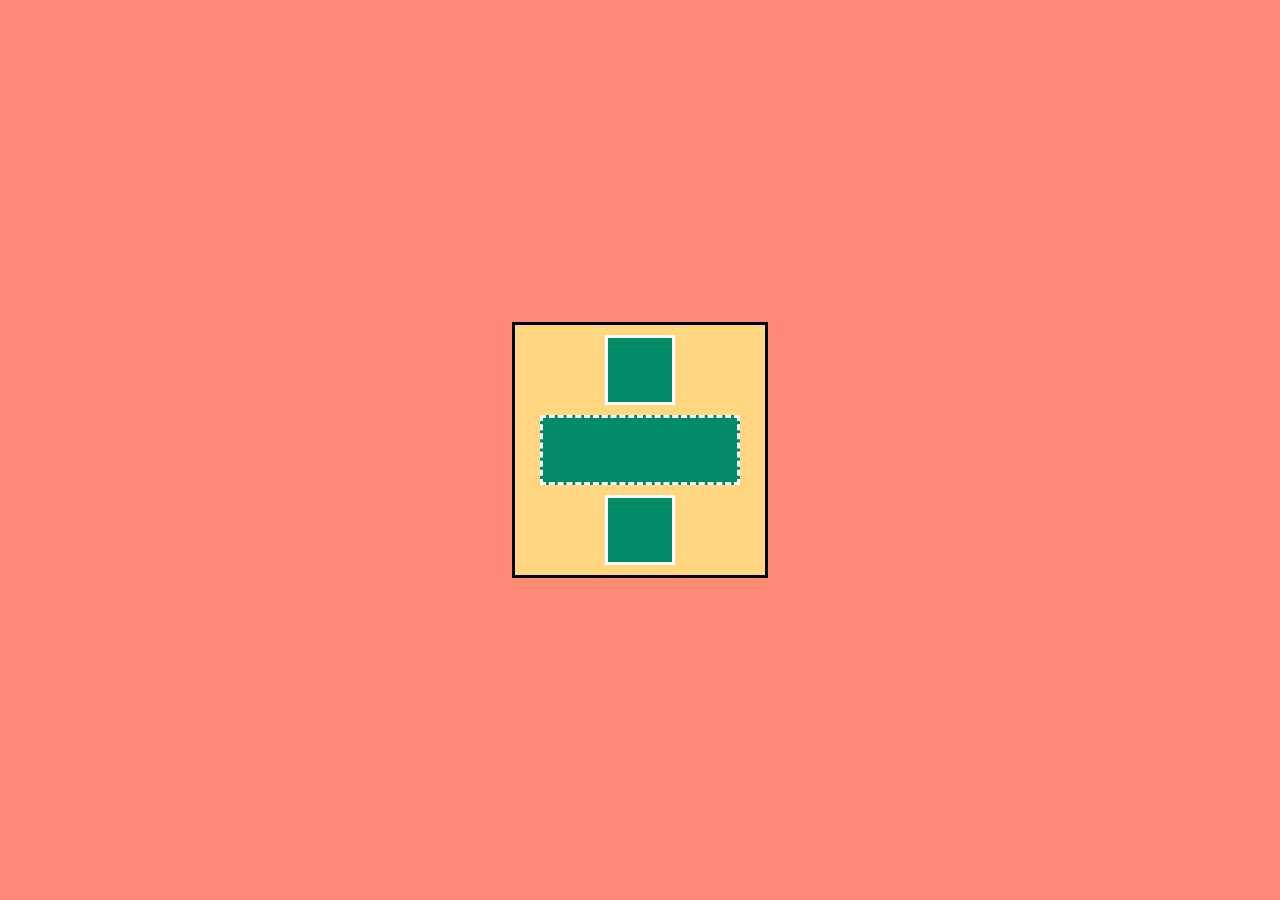
<file: challenge/index.html>
<!DOCTYPE html>
<html>

<head>
  <meta charset="utf-8">
  <meta name="viewport" content="width=device-width">
  <title>make shape with CSS</title>
  <link rel="stylesheet" href="style.css">
</head>

<body>
  <div id="outer-square">
    <div id="square"></div>
    <div id="rectangle"></div>
    <div id="square"></div>
  </div>


</body>

</html>
</file>
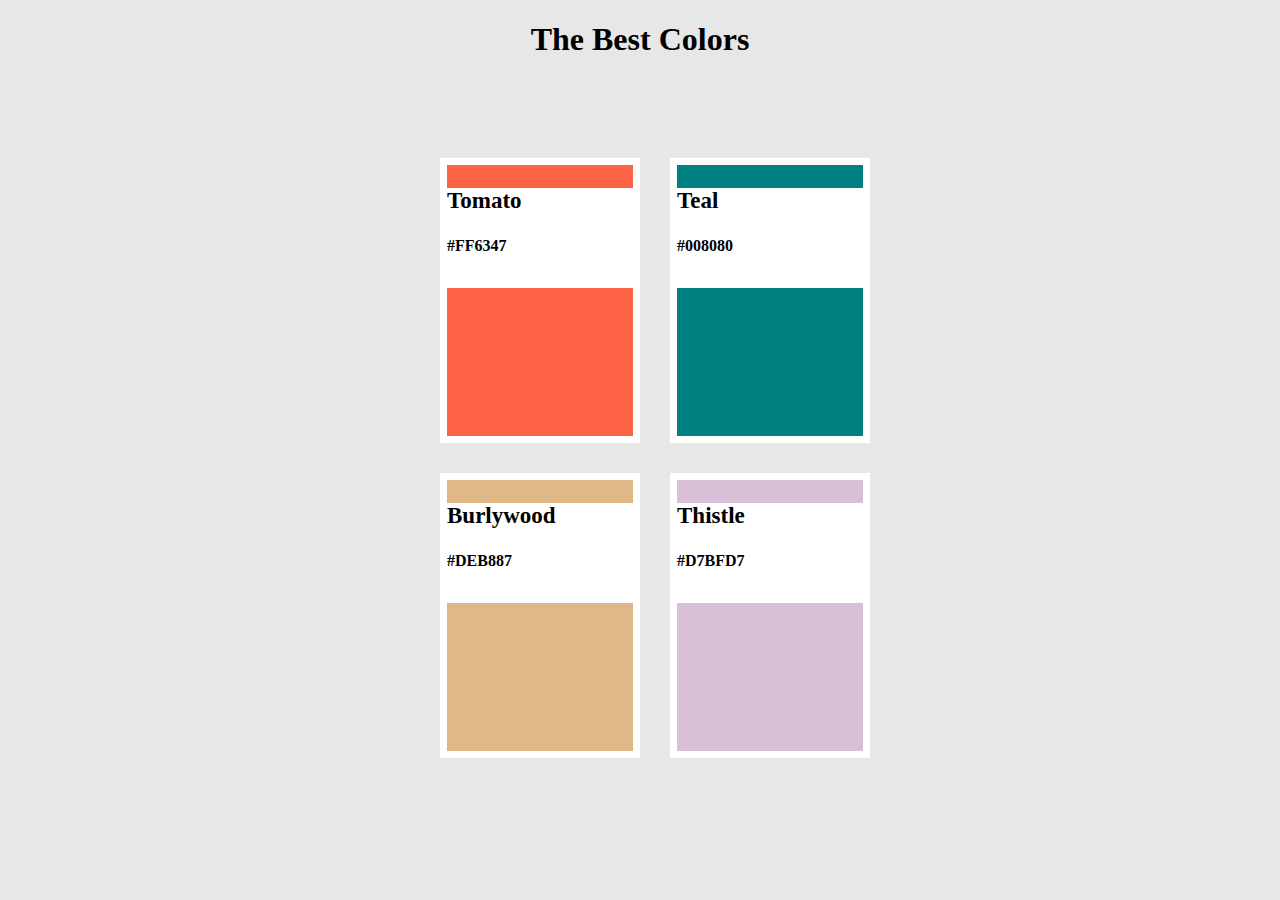
<file: challenge/Pseudo Selectors/index.html>
<!DOCTYPE html>
<html lang="en">
<head>
    <meta charset="UTF-8">
    <meta http-equiv="X-UA-Compatible" content="IE=edge">
    <meta name="viewport" content="width=device-width, initial-scale=1.0">
    <link rel="stylesheet" href="style.css">
    <title>Document</title>
</head>
<body>
    <h1>The Best Colors</h1>
    <div class="i">
        <div class="box">
            <div class="inner-box">
                <p>Tomato</p>
                <p>#FF6347</p>
            </div>

        </div>
        <div class="box">
            <div class="inner-box">
                <p>Teal</p>
                <p>#008080</p>
            </div>

        </div>
        <div class="box">
            <div class="inner-box">
                <p>Burlywood</p>
                <p>#DEB887</p>
            </div>

        </div>
        <div class="box">
            <div class="inner-box">
                <p>Thistle</p>
                <p>#D7BFD7</p>
            </div>

        </div>
    </div>

</body>
</html>
</file>
<file: challenge/style.css>
:root{
  --bg-color: #fe8a76;
  --inner-square-color: #008a67;
  --outer-square-color: #ffd780;
  
}

body{
  background-color: var(--bg-color);
  
}
#outer-square {
  width: 250px;
  height: 250px;
  background: var(--outer-square-color);
  border-color: black;
  border-style: solid;
  position: absolute;
  top: 50%;
  left: 50%;
  transform: translate(-50%, -50%);
  vertical-align: top;
}

#square {
  width: 70px;
  height: 70px;
  background: var(--inner-square-color);
  border-color: white;
  border-style: solid;
  text-align: center;
  box-sizing: border-box;
  margin-left: auto;
  margin-right: auto;
  margin-top: 10px;
  margin-bottom: 10px;
}

#rectangle {
  width: 200px;
  height: 70px;
  background: var(--inner-square-color);
  border-color: white;
  border-style: dashed;
  text-align: center;
  box-sizing: border-box;
  margin-left: auto;
  margin-right: auto;
}
</file>
<file: challenge/Pseudo Selectors/style.css>
body{
    background-color: rgb(231, 231, 231);
    text-align: center;
}
.i{
    margin: 100px auto;
    width:400px;
    height:600px;
    display: grid;
    grid-template-columns: 200px 200px;
    grid-row: auto auto;
    grid-column-gap: 30px;
    grid-row-gap: 30px;
}
.box{
    align-items:center;
    border-style: solid;
    border-color: white;
    border-width: 7px;

}
.inner-box{
    text-align: left;
    font-weight: bold;
    background-color: white;
    width:auto;
    height:100px;
}
.inner-box p:first-child{
    font-size:23px;
}
div.box:first-child{
    background-color: tomato;
}
div.box:nth-child(2){
    background-color: teal;
}
div.box:nth-child(3){
    background-color: burlywood;
}
div.box:last-child{
    background-color: thistle;
}
</file>
